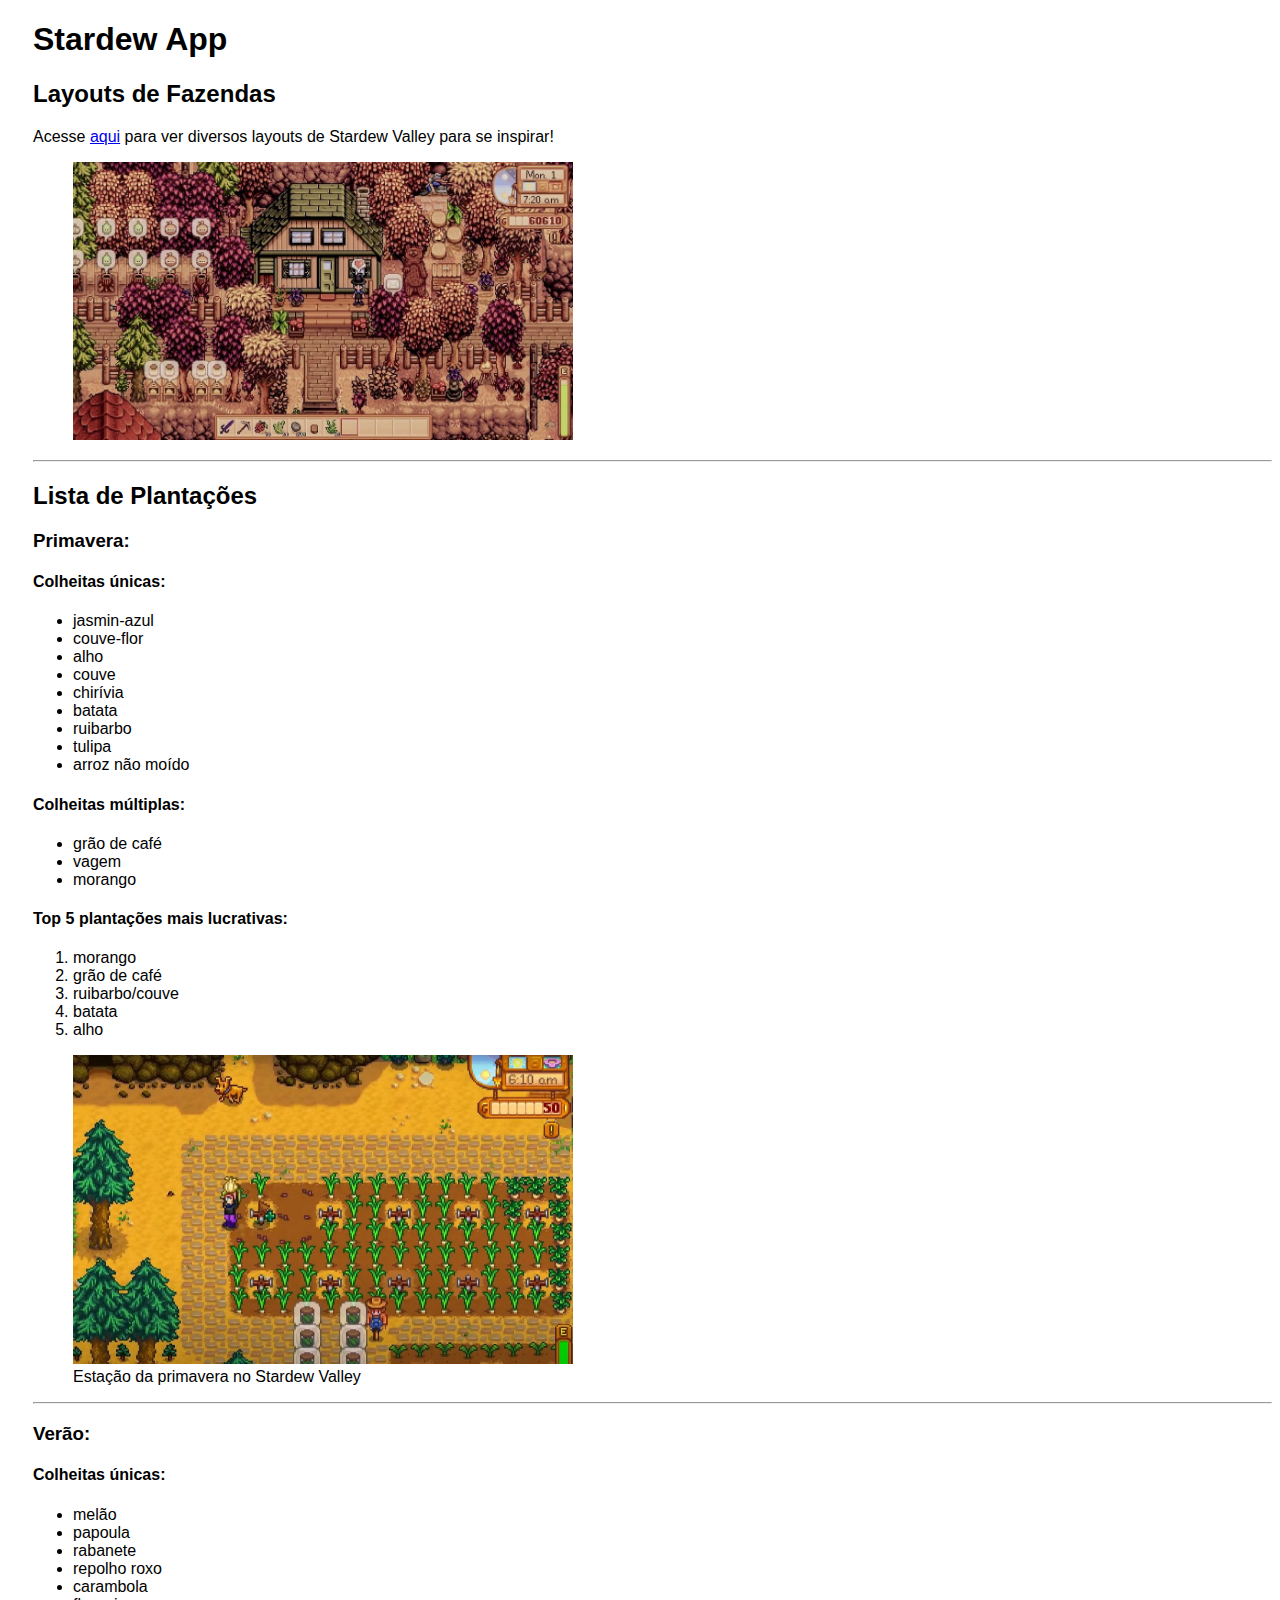
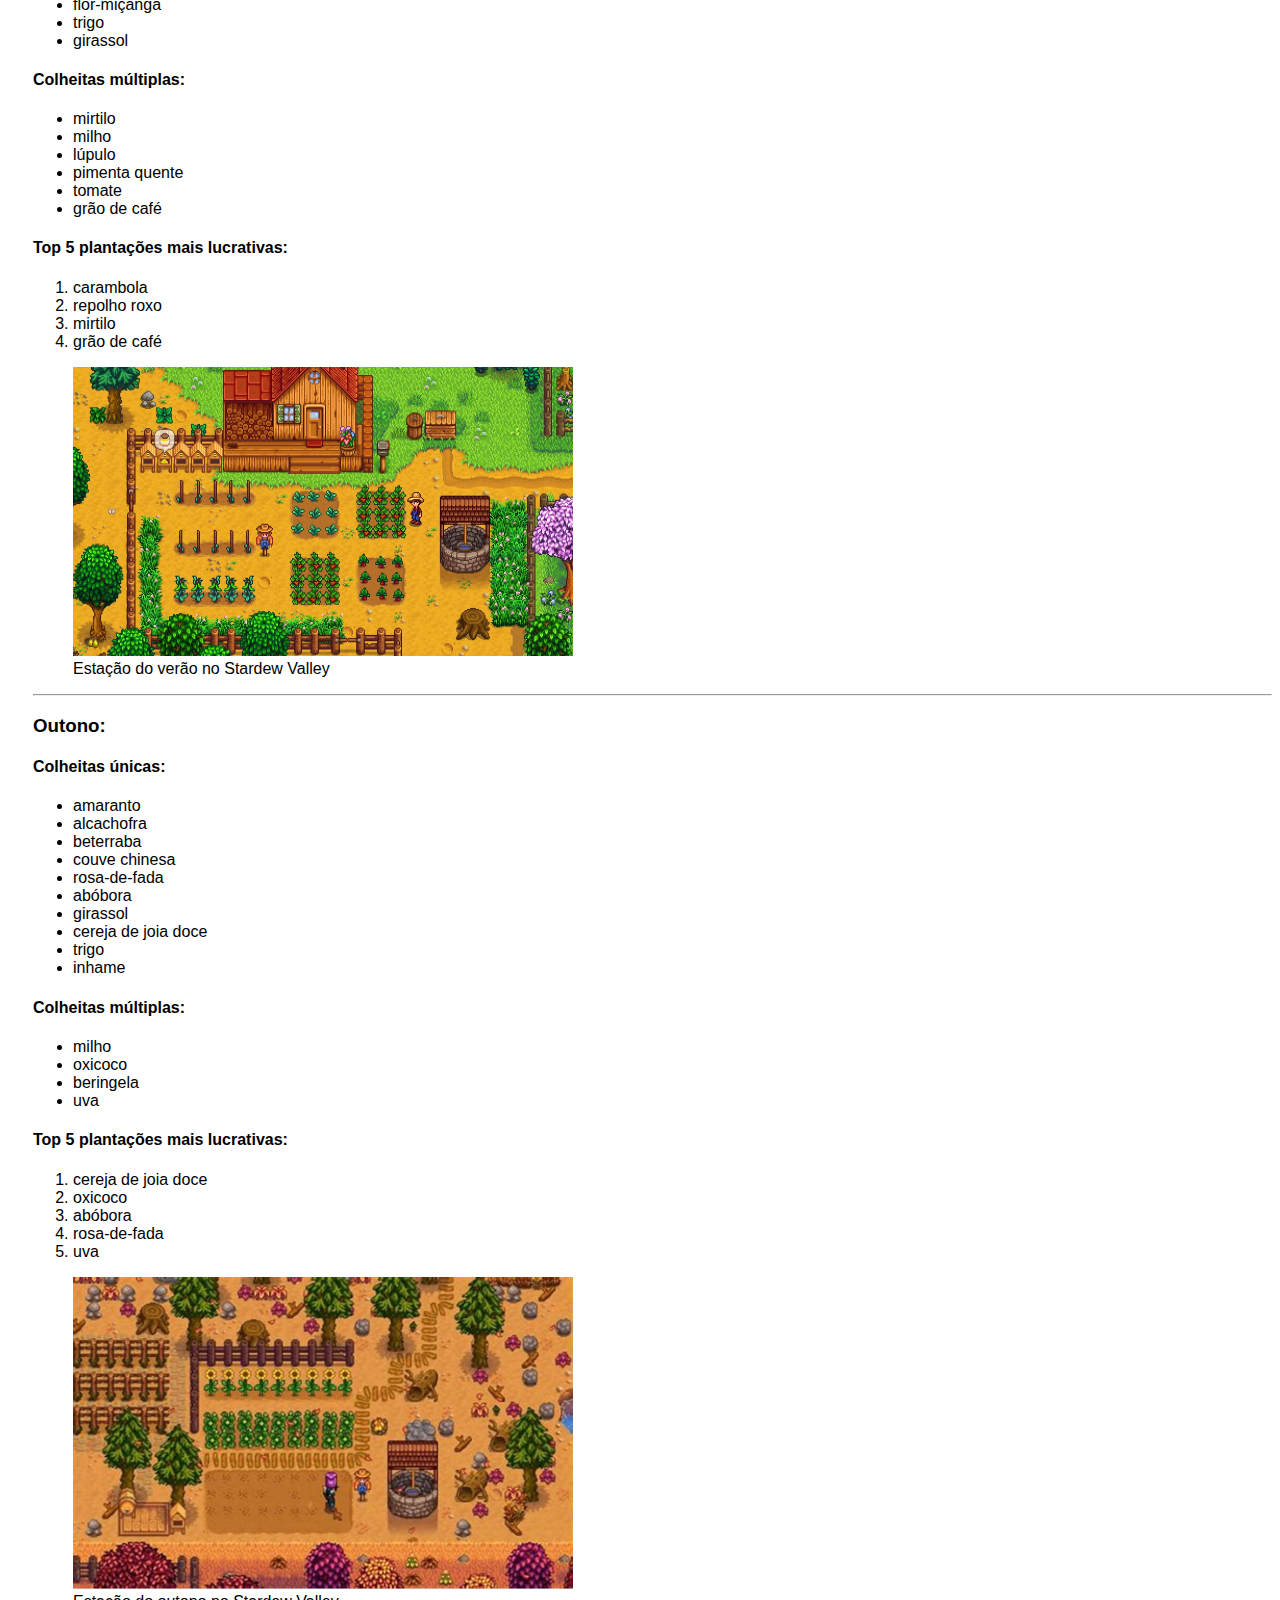
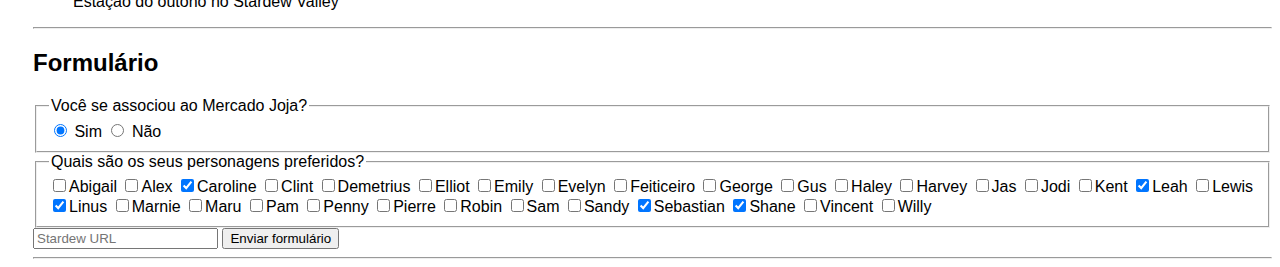
<file: responsive web design/001 learn HTML by building a cat photo app/my version/index.html>
<!DOCTYPE html>
<html lang="pt-br">
    <head>
        <meta charset="UTF-8">
        <title>Stardew App</title>
        <style>
            html {
                font-family: 'Franklin Gothic Medium', 'Arial Narrow', Arial, sans-serif;
                margin-left: 25px;
            }
        </style>
    </head>
    <body>
        <main>
            <h1>Stardew App</h1>
            <section>
                <h2>Layouts de Fazendas</h2>
                <p>Acesse <a href="https://br.pinterest.com/toraocat/stardew-valley/">aqui</a> para ver diversos layouts de Stardew Valley para se inspirar!</p>
                <figure>
                    <a href="https://br.pinterest.com/toraocat/stardew-valley/"><img src="img/stardew.jpg" alt="Fazenda de Stardew Valley" width="500"></a>
                </figure>
                <hr>
            </section>
            <section>
                <h2>Lista de Plantações</h2>
                <h3>Primavera:</h3>
                <h4>Colheitas únicas:</h4>
                <ul>
                    <li>jasmin-azul</li>
                    <li>couve-flor</li>
                    <li>alho</li>
                    <li>couve</li>
                    <li>chirívia</li>
                    <li>batata</li>
                    <li>ruibarbo</li>
                    <li>tulipa</li>
                    <li>arroz não moído</li>
                </ul>
                <h4>Colheitas múltiplas:</h4>
                <ul>
                    <li>grão de café</li>
                    <li>vagem</li>
                    <li>morango</li>
                </ul>
                <h4>Top 5 plantações mais lucrativas:</h4>
                <ol>
                    <li>morango</li>
                    <li>grão de café</li>
                    <li>ruibarbo/couve</li>
                    <li>batata</li>
                    <li>alho</li>
                </ol>
                <figure>
                    <img src="img/primavera.jpg" alt="Estação da primavera no Stardew Valley" width="500">
                    <figcaption>Estação da primavera no Stardew Valley</figcaption>
                </figure>
                <hr>
                <h3>Verão:</h3>
                <h4>Colheitas únicas:</h4>
                <ul>
                    <li>melão</li>
                    <li>papoula</li>
                    <li>rabanete</li>
                    <li>repolho roxo</li>
                    <li>carambola</li>
                    <li>flor-miçanga</li>
                    <li>trigo</li>
                    <li>girassol</li>
                </ul>
                <h4>Colheitas múltiplas:</h4>
                <ul>
                    <li>mirtilo</li>
                    <li>milho</li>
                    <li>lúpulo</li>
                    <li>pimenta quente</li>
                    <li>tomate</li>
                    <li>grão de café</li>
                </ul>
                <h4>Top 5 plantações mais lucrativas:</h4>
                <ol>
                    <li>carambola</li>
                    <li>repolho roxo</li>
                    <li>mirtilo</li>
                    <li>grão de café</li>
                </ol>
                <figure>
                    <img src="img/verão.jpg" alt="Estação do verão no Stardew Valley" width="500">
                    <figcaption>Estação do verão no Stardew Valley</figcaption>
                </figure>
                <hr>
                <h3>Outono:</h3>
                <h4>Colheitas únicas:</h4>
                <ul>
                    <li>amaranto</li>
                    <li>alcachofra</li>
                    <li>beterraba</li>
                    <li>couve chinesa</li>
                    <li>rosa-de-fada</li>
                    <li>abóbora</li>
                    <li>girassol</li>
                    <li>cereja de joia doce</li>
                    <li>trigo</li>
                    <li>inhame</li>
                </ul>
                <h4>Colheitas múltiplas:</h4>
                <ul>
                    <li>milho</li>
                    <li>oxicoco</li>
                    <li>beringela</li>
                    <li>uva</li>
                </ul>
                <h4>Top 5 plantações mais lucrativas:</h4>
                <ol>
                    <li>cereja de joia doce</li>
                    <li>oxicoco</li>
                    <li>abóbora</li>
                    <li>rosa-de-fada</li>
                    <li>uva</li>
                </ol>
                <figure>
                    <img src="img/outono.jpg" alt="Estação do outono no Stardew Valley" width="500">
                    <figcaption>Estação do outono no Stardew Valley</figcaption>
                </figure>
                <hr>
            </section>
            <section>
                <h2>Formulário</h2>
                <form action="#">
                    <fieldset>
                        <legend>Você se associou ao Mercado Joja?</legend>
                        <label>
                            <input type="radio" id="sim" name="joja" value="sim" checked>
                            Sim
                        </label>
                        <label>
                            <input type="radio" id="nao" name="joja" value="nao">
                            Não
                        </label>
                    </fieldset>
                    <fieldset>
                        <legend>Quais são os seus personagens preferidos?</legend>
                        <input type="checkbox" id="abigail" name="personagem" value="abigail"><label for="abigail">Abigail</label>
                        <input type="checkbox" id="alex" name="personagem" value="alex"><label for="alex">Alex</label>
                        <input type="checkbox" id="caroline" name="personagem" value="caroline" checked><label for="caroline">Caroline</label>
                        <input type="checkbox" id="clint" name="personagem" value="clint"><label for="clint">Clint</label>
                        <input type="checkbox" id="demetrius" name="personagem" value="demetrius"><label for="demetrius">Demetrius</label>
                        <input type="checkbox" id="elliot" name="personagem" value="elliot"><label for="elliot">Elliot</label>
                        <input type="checkbox" id="emily" name="personagem" value="emily"><label for="emily">Emily</label>
                        <input type="checkbox" id="evelyn" name="personagem" value="evelyn"><label for="evelyn">Evelyn</label>
                        <input type="checkbox" id="feiticeiro" name="personagem" value="feiticeiro"><label for="feiticeiro">Feiticeiro</label>
                        <input type="checkbox" id="george" name="personagem" value="george"><label for="george">George</label>
                        <input type="checkbox" id="gus" name="personagem" value="gus"><label for="gus">Gus</label>
                        <input type="checkbox" id="haley" name="personagem" value="haley"><label for="haley">Haley</label>
                        <input type="checkbox" id="harvey" name="personagem" value="harvey"><label for="harvey">Harvey</label>
                        <input type="checkbox" id="jas" name="personagem" value="jas"><label for="jas">Jas</label>
                        <input type="checkbox" id="jodi" name="personagem" value="jodi"><label for="jodi">Jodi</label>
                        <input type="checkbox" id="kent" name="personagem" value="kent"><label for="kent">Kent</label>
                        <input type="checkbox" id="leah" name="personagem" value="leah" checked><label for="leah">Leah</label>
                        <input type="checkbox" id="lewis" name="personagem" value="lewis"><label for="lewis">Lewis</label>
                        <input type="checkbox" id="linus" name="personagem" value="linus" checked><label for="linus">Linus</label>
                        <input type="checkbox" id="marnie" name="personagem" value="marnie"><label for="marnie">Marnie</label>
                        <input type="checkbox" id="maru" name="personagem" value="maru"><label for="maru">Maru</label>
                        <input type="checkbox" id="pam" name="personagem" value="pam"><label for="pam">Pam</label>
                        <input type="checkbox" id="penny" name="personagem" value="penny"><label for="penny">Penny</label>
                        <input type="checkbox" id="pierre" name="personagem" value="pierre"><label for="pierre">Pierre</label>
                        <input type="checkbox" id="robin" name="personagem" value="robin"><label for="robin">Robin</label>
                        <input type="checkbox" id="sam" name="personagem" value="sam"><label for="sam">Sam</label>
                        <input type="checkbox" id="sandy" name="personagem" value="sandy"><label for="sandy">Sandy</label>
                        <input type="checkbox" id="sebastian" name="personagem" value="sebastian" checked><label for="sebastian">Sebastian</label>
                        <input type="checkbox" id="shane" name="personagem" value="shane" checked><label for="shane">Shane</label>
                        <input type="checkbox" id="vincent" name="personagem" value="vincent"><label for="vincent">Vincent</label>
                        <input type="checkbox" id="willy" name="personagem" value="willy"><label for="willy">Willy</label>
                    </fieldset>
                    <input type="text" name="stardew-valley" placeholder="Stardew URL">
                    <button type="submit">Enviar formulário</button>
                </form>
                <hr>
            </section>
        </main>
    </body>
</html>
</file>
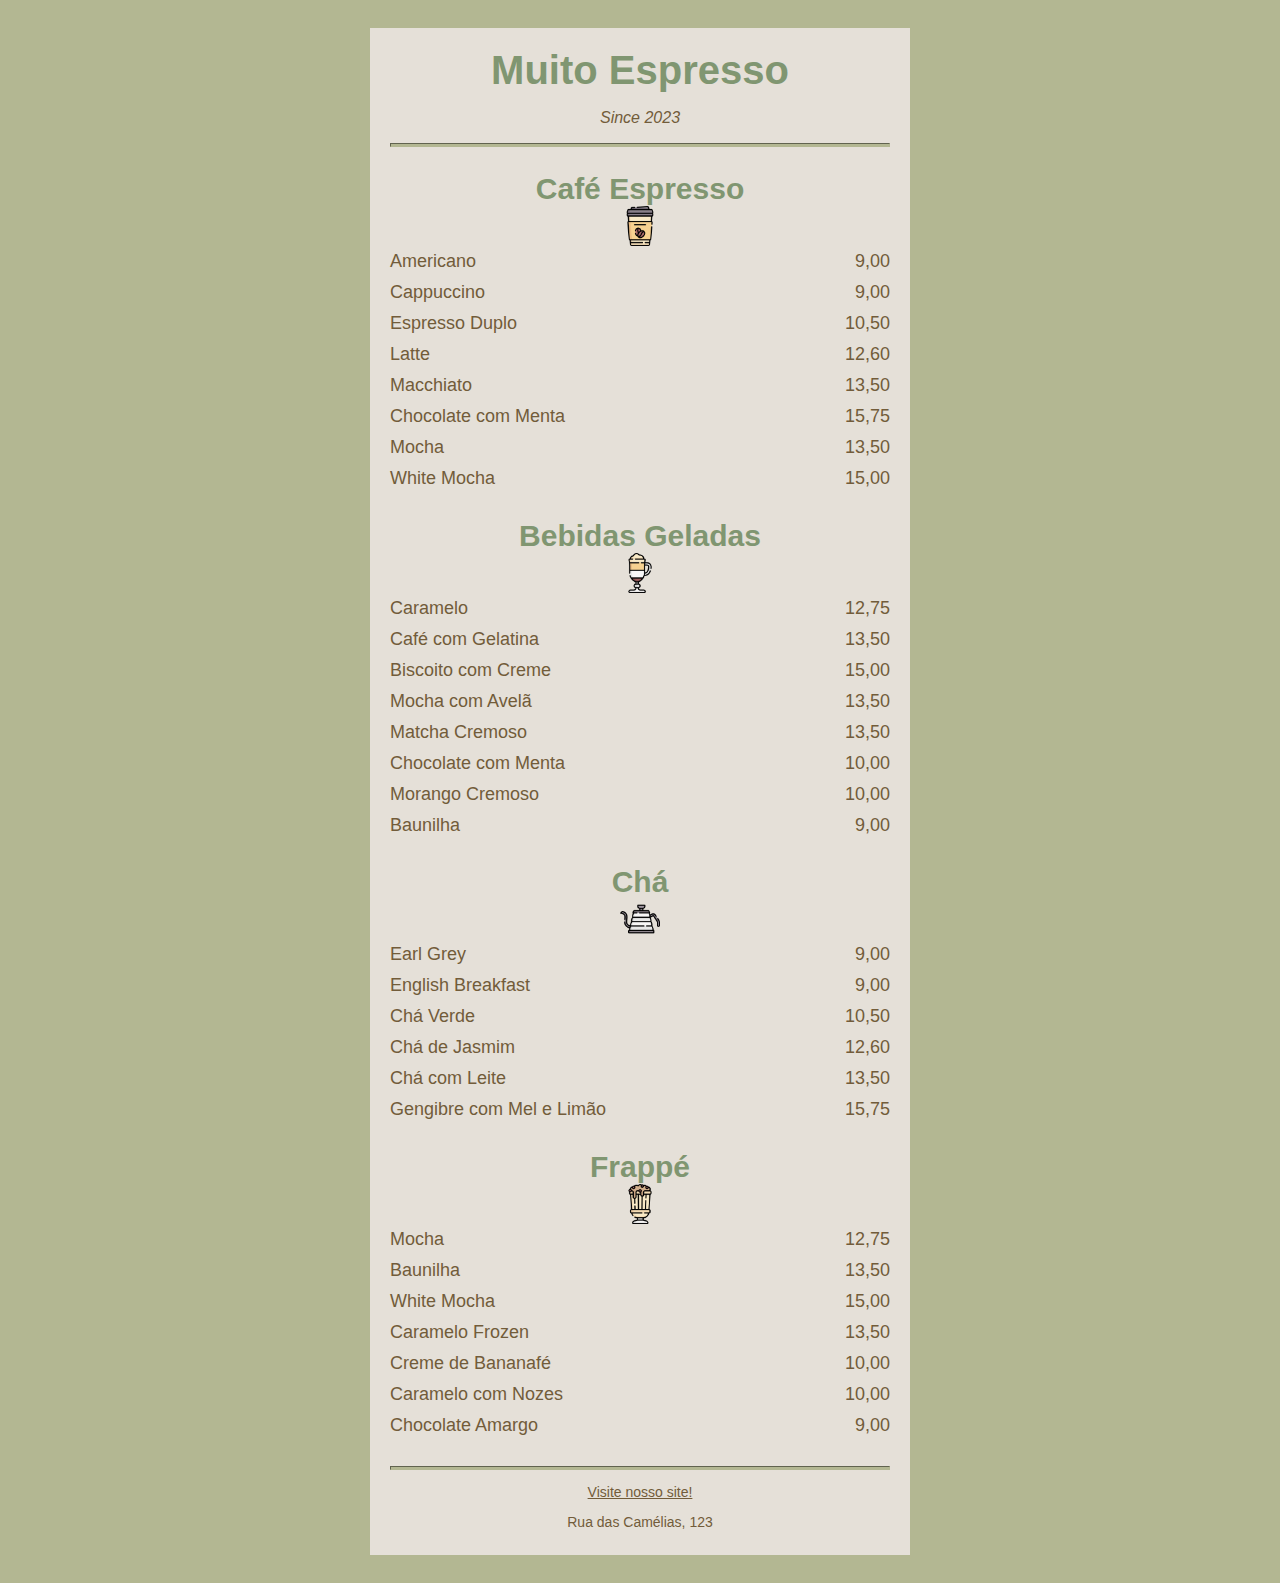
<file: responsive web design/002 learn basic CSS by building a cafe menu/my version/index.html>
<!DOCTYPE html>
<html lang="pt-br">
<head>
    <meta charset="UTF-8">
    <meta name="viewport" content="width=device-width, initial-scale=1.0">
    <title>Muito Espresso</title>
    <link rel="stylesheet" href="style.css">
</head>
<body>
    <div class="menu">
        <main>
            <h1>Muito Espresso</h1>
            <p class="subtitulo">Since 2023</p>
            <hr>
            <section>
                <h2>Café Espresso</h2>
                <img src="img/coffee.png" alt="icon de café">
                <article class="item">
                    <p class="sabor">Americano</p><p class="preço">9,00</p>
                </article>
                <article class="item">
                    <p class="sabor">Cappuccino</p><p class="preço">9,00</p>
                </article>
                <article class="item">
                    <p class="sabor">Espresso Duplo</p><p class="preço">10,50</p>
                </article>
                <article class="item">
                    <p class="sabor">Latte</p><p class="preço">12,60</p>
                </article>
                <article class="item">
                    <p class="sabor">Macchiato</p><p class="preço">13,50</p>
                </article>
                <article class="item">
                    <p class="sabor">Chocolate com Menta</p><p class="preço">15,75</p>
                </article>
                <article class="item">
                    <p class="sabor">Mocha</p><p class="preço">13,50</p>
                </article>
                <article class="item">
                    <p class="sabor">White Mocha</p><p class="preço">15,00</p>
                </article>
            </section>
            <section>
                <h2>Bebidas Geladas</h2>
                <img src="img/latte.png" alt="icon de latte">
                <article class="item">
                    <p class="sabor">Caramelo</p><p class="preço">12,75</p>
                </article>
                <article class="item">
                    <p class="sabor">Café com Gelatina</p><p class="preço">13,50</p>
                </article>
                <article class="item">
                    <p class="sabor">Biscoito com Creme</p><p class="preço">15,00</p>
                </article>
                <article class="item">
                    <p class="sabor">Mocha com Avelã</p><p class="preço">13,50</p>
                </article>
                <article class="item">
                    <p class="sabor">Matcha Cremoso</p><p class="preço">13,50</p>
                </article>
                <article class="item">
                    <p class="sabor">Chocolate com Menta</p><p class="preço">10,00</p>
                </article>
                <article class="item">
                    <p class="sabor">Morango Cremoso</p><p class="preço">10,00</p>
                </article>
                <article class="item">
                    <p class="sabor">Baunilha</p><p class="preço">9,00</p>
                </article>
            </section>
            <section>
                <h2>Chá</h2>
                <img src="img/teapot.png" alt="icon de chaleira">
                <article class="item">
                    <p class="sabor">Earl Grey</p><p class="preço">9,00</p>
                </article>
                <article class="item">
                    <p class="sabor">English Breakfast</p><p class="preço">9,00</p>
                </article>
                <article class="item">
                    <p class="sabor">Chá Verde</p><p class="preço">10,50</p>
                </article>
                <article class="item">
                    <p class="sabor">Chá de Jasmim</p><p class="preço">12,60</p>
                </article>
                <article class="item">
                    <p class="sabor">Chá com Leite</p><p class="preço">13,50</p>
                </article>
                <article class="item">
                    <p class="sabor">Gengibre com Mel e Limão</p><p class="preço">15,75</p>
                </article>
            </section>
            <section>
                <h2>Frappé</h2>
                <img src="img/frappe.png" alt="icon de frappé">
                <article class="item">
                    <p class="sabor">Mocha</p><p class="preço">12,75</p>
                </article>
                <article class="item">
                    <p class="sabor">Baunilha</p><p class="preço">13,50</p>
                </article>
                <article class="item">
                    <p class="sabor">White Mocha</p><p class="preço">15,00</p>
                </article>
                <article class="item">
                    <p class="sabor">Caramelo Frozen</p><p class="preço">13,50</p>
                </article>
                <article class="item">
                    <p class="sabor">Creme de Bananafé</p><p class="preço">10,00</p>
                </article>
                <article class="item">
                    <p class="sabor">Caramelo com Nozes</p><p class="preço">10,00</p>
                </article>
                <article class="item">
                    <p class="sabor">Chocolate Amargo</p><p class="preço">9,00</p>
                </article>
            </section>
        </main>
        <hr class="linha-baixo">
        <footer>
            <p>
                <a href="#">Visite nosso site!</a>
            </p>
            <p class="endereço">Rua das Camélias, 123</p>
        </footer>
    </div>
</body>
</html>
</file>
<file: responsive web design/002 learn basic CSS by building a cafe menu/my version/style.css>
body {
    background-color: #b3b792;
    font-family: 'Franklin Gothic Medium', 'Arial Narrow', Arial, sans-serif;
    padding: 20px;
}

h1 {
    font-size: 40px;
    margin-top: 0;
    margin-bottom: 15px;
}

h2 {
    font-size: 30px;
}

.subtitulo {
    font-style: italic;
    color: #725c3a;
}

h1, h2, p {
    text-align: center;
}

.menu {
    width: 80%;
    background-color: #e5e0d8;
    margin-left: auto;
    margin-right: auto;
    padding: 20px;
    max-width: 500px;
}

img {
    display: block;
    margin-left: auto;
    margin-right: auto;
    margin-top: -25px;
    width: 40px;
}

hr {
    height: 2px;
    background-color: #b3b792;
    border-color: #b3b792;
}

.linha-baixo {
    margin-top: 25px;
}

h1, h2 {
    font-family: 'Franklin Gothic Medium', 'Arial Narrow', Arial, sans-serif;
    color: #809671;
}

.item p {
    display: inline-block;
    margin-top: 5px;
    margin-bottom: 5px;
    font-size: 18px;
    color: #725c3a;
}

.sabor {
    text-align: left;
    width: 75%;
}

.preço {
    text-align: right;
    width: 25%;
}

footer {
    font-size: 14px;
    color: #725c3a;
}

.endereço {
    margin-bottom: 5px;
}

a {
    color: #725c3a;
}

a:visited {
    color: #725c3a;
}

a:hover {
    color: #809671;
}

a:active {
    color: #809671;
}
</file>
